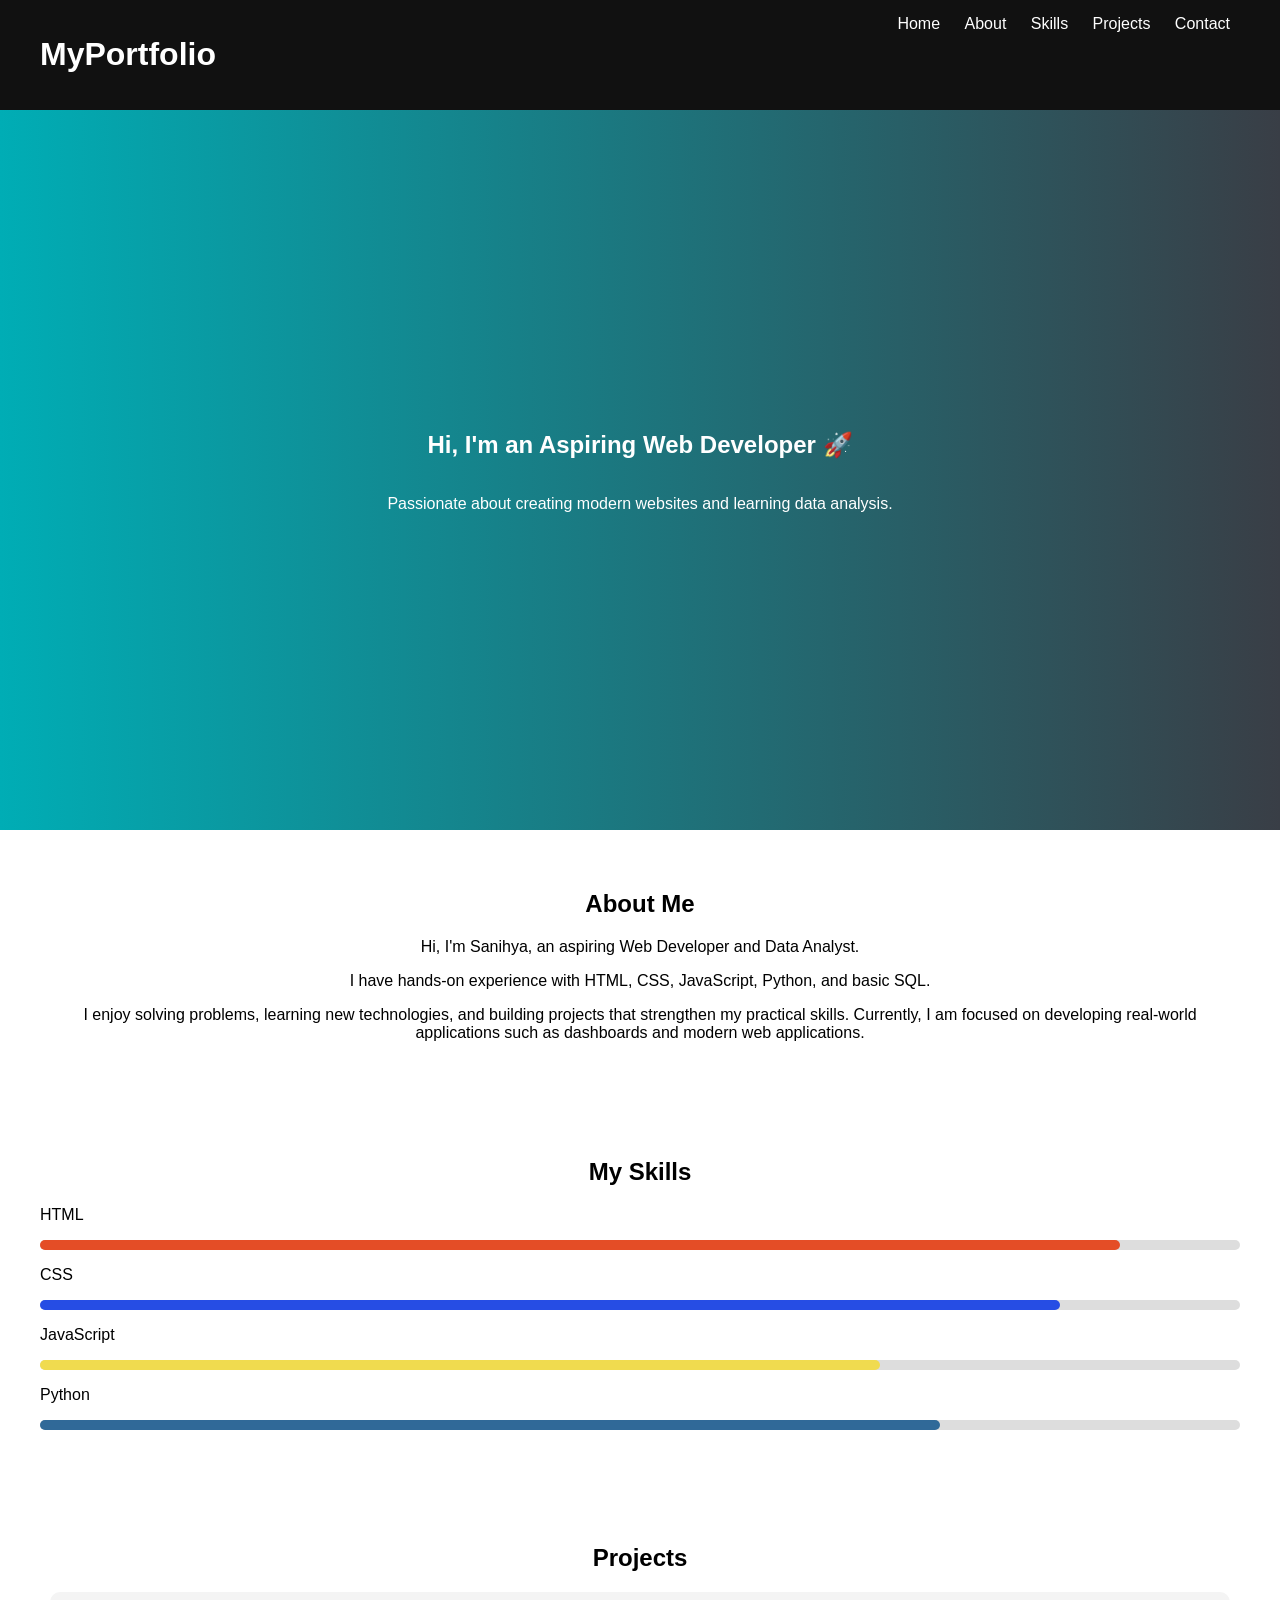
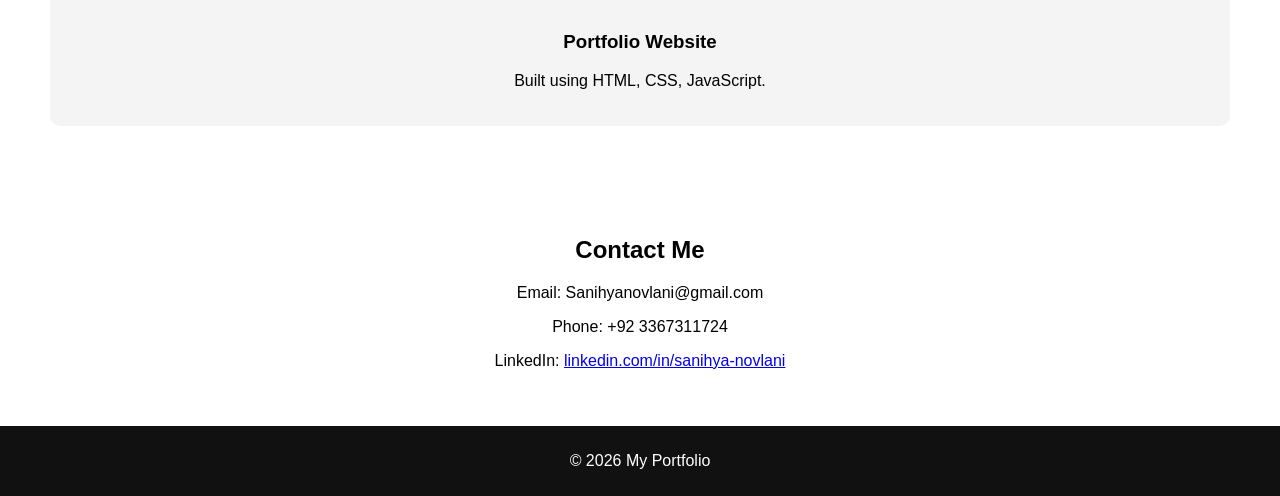
<file: Portfolio/index.html>
<!DOCTYPE html>
<html lang="en">
<head>
  <meta charset="UTF-8">
  <meta name="viewport" content="width=device-width, initial-scale=1.0">
  <title>Portfolio Website</title>
  <link rel="stylesheet" href="web.css">
</head>
<body>

  
  <header class="navbar">
    <h1 class="logo">MyPortfolio</h1>
    <nav>
      <a href="#">Home</a>
      <a href="#about">About</a>
      <a href="#skills">Skills</a>
      <a href="#projects">Projects</a>
      <a href="#contact">Contact</a>
    </nav>
  </header>

  
  <section class="hero fade-in">
    <h2>Hi, I'm an Aspiring Web Developer 🚀</h2>
    <p>Passionate about creating modern websites and learning data analysis.</p>
  </section>


  <section id="about" class="about">
  <h2>About Me</h2>
  <p>
    Hi, I'm Sanihya, an aspiring Web Developer and Data Analyst.
  </p>
  <p>
    I have hands-on experience with HTML, CSS, JavaScript, Python, and basic SQL.
  </p>
  <p>
    I enjoy solving problems, learning new technologies, and building projects that strengthen my practical skills.
    Currently, I am focused on developing real-world applications such as dashboards and modern web applications.
  </p>
</section>

  
  <section id="skills" class="skills">
    <h2>My Skills</h2>

    <div class="skill">
      <p>HTML</p>
      <div class="bar"><div class="fill html"></div></div>
    </div>

    <div class="skill">
      <p>CSS</p>
      <div class="bar"><div class="fill css"></div></div>
    </div>

    <div class="skill">
      <p>JavaScript</p>
      <div class="bar"><div class="fill js"></div></div>
    </div>

    <div class="skill">
      <p>Python</p>
      <div class="bar"><div class="fill python"></div></div>
    </div>

  </section>

  
  <section id="projects" class="projects">
    <h2>Projects</h2>
    <div class="project-card">
      <h3>Portfolio Website</h3>
      <p>Built using HTML, CSS, JavaScript.</p>
    </div>
  </section>

  <section id="contact" class="contact">
  <h2>Contact Me</h2>
  <p>Email: Sanihyanovlani@gmail.com</p>
  <p>Phone: +92 3367311724</p>
  <p>LinkedIn: <a href="https://www.linkedin.com/in/sanihya-novlani-b9284a2a1" target="_blank">linkedin.com/in/sanihya-novlani</a></p>
</section>
 

  <footer>
    <p>© 2026 My Portfolio</p>
  </footer>

</body>
</html>
</file>
<file: Portfolio/web.css>
body {
  margin: 0;
  font-family: 'Segoe UI', sans-serif;
}

.navbar {
  display: flex;
  justify-content: space-between;
  padding: 15px 40px;
  background: #111;
  color: white;
}

.navbar a {
  color: white;
  margin: 0 10px;
  text-decoration: none;
}

.hero {
  height: 80vh;
  display: flex;
  flex-direction: column;
  justify-content: center;
  align-items: center;
  background: linear-gradient(to right, #00adb5, #393e46);
  color: white;
}

.about, .projects, .contact, .skills {
  padding: 40px;
  text-align: center;
}


.skill {
  margin: 15px 0;
  text-align: left;
}

.bar {
  width: 100%;
  height: 10px;
  background: #ddd;
  border-radius: 10px;
}

.fill {
  height: 10px;
  border-radius: 10px;
}

.html { width: 90%; background: #e44d26; }
.css { width: 85%; background: #264de4; }
.js { width: 70%; background: #f0db4f; }
.python { width: 75%; background: #306998; }

.project-card {
  background: #f4f4f4;
  padding: 20px;
  margin: 10px;
  border-radius: 10px;
}

footer {
  background: #111;
  color: white;
  text-align: center;
  padding: 10px;
}


@media (max-width: 768px) {
  .navbar {
    flex-direction: column;
    text-align: center;
  }

  .hero h2 {
    font-size: 24px;
  }

  .about, .projects, .contact, .skills {
    padding: 20px;
  }
}
</file>
